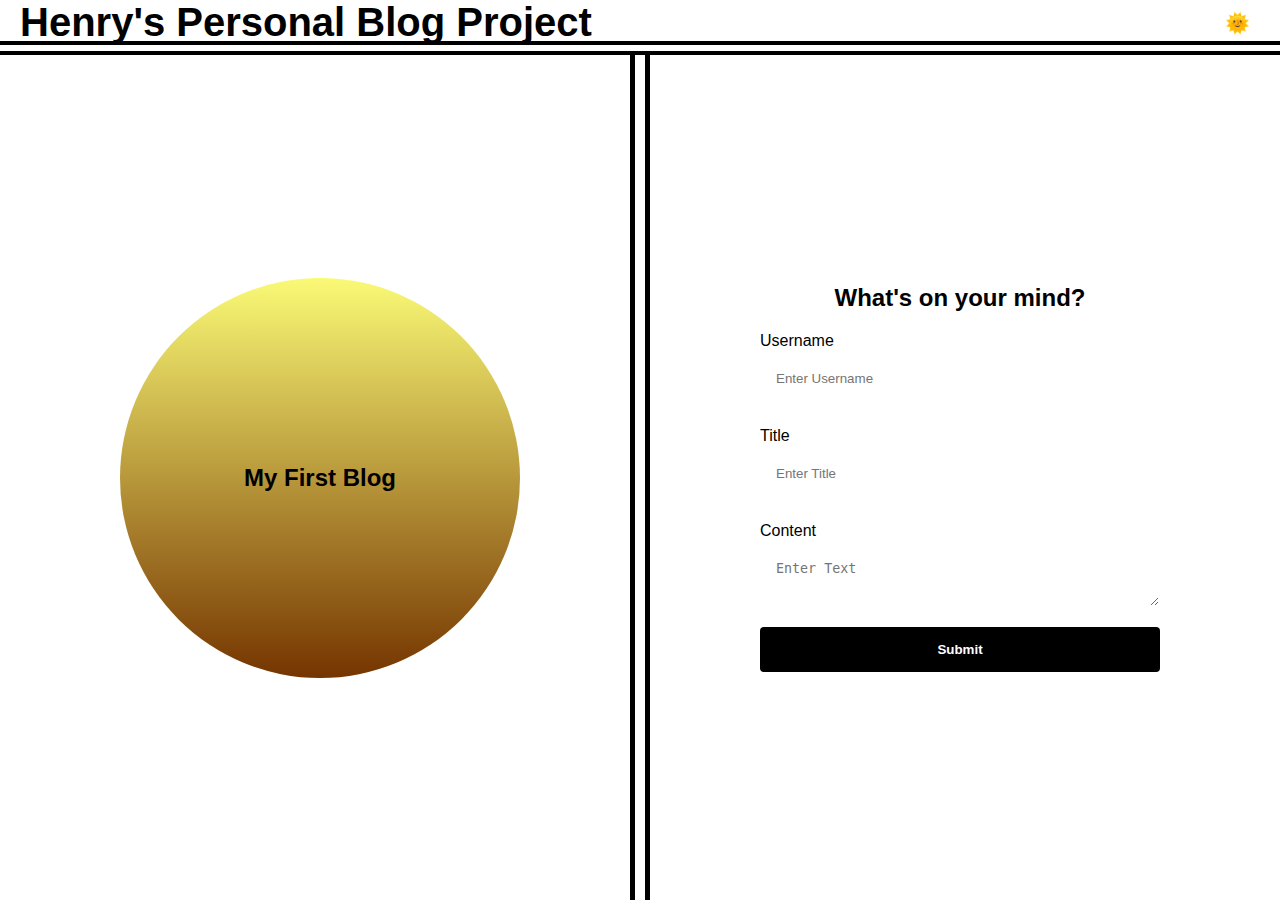
<file: index.html>
<!DOCTYPE html>
<html lang="en">

<head>
  <meta charset="UTF-8" />
  <meta name="viewport" content="width=device-width, initial-scale=1.0" />
  <meta http-equiv="X-UA-Compatible" content="ie=edge" />
  <title>Henry's Personal Blog!</title>
  <link rel="stylesheet" href="./css/form.css"/>
  <link rel="stylesheet" href="./css/style.css"/>

  <script src="./js/blog.js" defer></script>
  <script src="./js/logic.js" defer></script>
</head>

<body>
  <!-- Header section containing the navigation bar -->
    <header>
    <nav class="blog-nav">
      <!-- Blog title -->
      <h2>Henry's Personal Blog Project</h2>
      <!-- Navigation buttons -->
      <div>
          <button id="theme-toggler"></button>
      </div>
    </nav>
  </header>

  <main>
      
      <section id="left">
          <div class="circle">
              <h2>My First Blog</h2>
          </div>
      </section>

    
      <section id="right">
          <form id="blog-form">
              <h2>What's on your mind?</h2>

              <label for="username">Username</label>
              <input required type="text" name="username" placeholder = "Enter Username">
              
              <label for="title">Title</label>
              <input required type="text" name="title" placeholder = "Enter Title">
              
              <label for="content">Content</label>
              <textarea required name="content" placeholder = "Enter Text"></textarea>
              
              <button type="submit">Submit</button>

              <!-- blog format essentially  -->
        
          </form>
      </section>
  </main>

  <!-- Add JQuery library -->
  <script src= "https://code.jquery.com/jquery-3.5.1.min.js"></script>
  <!-- Link to external JavaScript file for form functionality -->
  <script src= "./js/form.js"></script>

</body>

</html>
</file>
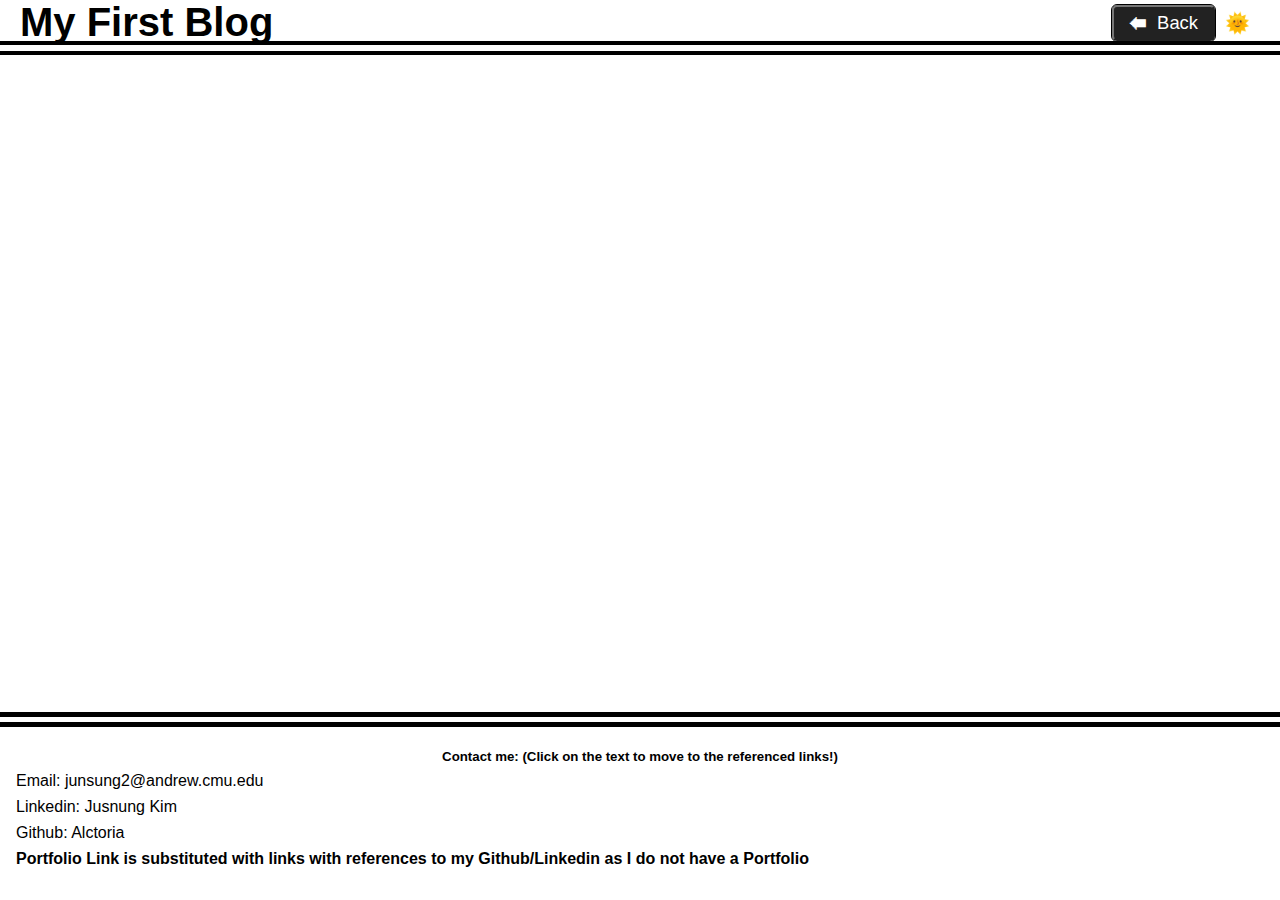
<file: blog.html>
<!DOCTYPE html>
<html lang="en">

<head>
  <meta charset="UTF-8" />
  <meta name="viewport" content="width=device-width, initial-scale=1.0" />
  <meta http-equiv="X-UA-Compatible" content="ie=edge" />
  <title>Henry's Personal Blog!</title>
  <link rel="stylesheet" href="./css/blog.css"/>
  <link rel="stylesheet" href="./css/style.css"/>
  <link rel="stylesheet" href="./css/form.css"/>

  <script src="./js/blog.js" defer></script>
  <script src="./js/logic.js" defer></script>
</head>

<body>
  <!-- Header section containing the navigation bar -->
  <header>
      <nav class="blog-nav">
        <!-- Blog title -->
        <h2>My First Blog</h2>
        <!-- Navigation buttons -->
        <div>
            <button id="go-back"><span>🡆</span>Back</button>
            <button id="theme-toggler"></button>
        </div>
      </nav>
  </header>

  <!-- Main content area -->
  <main>
      <ul id="blogs-list"></ul>
      <!-- expected to grow as more information is added into blog list using the js code  -->
  </main>

  <footer>
    <h5>Contact me: (Click on the text to move to the referenced links!)</h5>
    <p>
      <a href="junsung2@andrew.cmu.edu">Email: junsung2@andrew.cmu.edu</a>
    </p>
    
    <p>
      <a href="https://www.linkedin.com/in/junsung-kim-b16460230/">Linkedin: Jusnung Kim</a>
    </p>

    <p>
      <a href="https://github.com/Alctoria">Github: Alctoria</a>
    </p>

    <p>Portfolio Link is substituted with links with references to my Github/Linkedin as I do not have a Portfolio</p>
  </footer>

  <!-- Add JQuery library -->
  <script src= "https://code.jquery.com/jquery-3.5.1.min.js"></script>
</body>

</html>
</file>
<file: css/form.css>
/* Style the navar */
nav {
    display: flex;
    justify-content: flex-end;
    align-items: center;
    padding-inline: 20px;
    position: relative;
}

nav::after {
    content: "";
    position: absolute;
    bottom: 0;
    left: 0;
    width: 100%;
    height: 4px;
    background: var(--text);
    background-color: var(--text) ;
}

nav::before {
    content: "";
    position: absolute;
    bottom: -10px;
    left: 0;
    width: 100%;
    height: 4px;
    background: var(--text);
    background-color: var(--text);
}

/* two lines above simply replicates the two black horizontal lines  */

h1 {
    padding-top: 20px;

    /* centering the height within my title page within the header to make it look nice */
}

h5 {
    text-align: center;
}

nav #theme-toggler {
    background: none;
    font-size: 1.25em;
    border: none;
    padding: 10px;
}

nav.blog-nav > div {
    display: flex;
    align-items: center;
}

nav.blog-nav #go-back {
    background: none;
    font-size: 1.15em;
    outline: solid 1px var(--text);
    border-radius: 5px;
    padding: 5px 15px;
    display: flex;
    gap: 10px;
    align-items: center;
    justify-content: center;
    background: #222;
    border: outset 2px #777;
    color: var(--background);
}

nav.blog-nav #go-back > span {
    transform: rotate(180deg);
}

nav.blog-nav {
    justify-content: space-between;
}

nav.blog-nav > h2 {
    font-size: 2.5em;
}

[data-theme="dark"] nav.blog-nav #go-back {
    background: var(--text);
    color: var(--background);
    border: outset 2px #333;
}
</file>
<file: css/blog.css>
#blogs-list {
    display: flex;
    flex-direction: column;
    gap: 1em;
    width: 100%;
    padding: 15px 10px;
    list-style: none;
    flex: 1;
}

#blogs-list > li {
    border: solid 2px var(--text);
    border-radius: 5px;
    padding: 1em;
}

#blogs-list > li > h2 {
    font-size: 1.25em;
    margin: 0;
    position: relative;
}

#blogs-list > li > h2::after {
    content: "";
    position: absolute;
    bottom: 0;
    left: 0;
    width: 100%;
    height: 1px;
    background-color: var(--text);
    z-index: -1;
}

#blogs-list > li > p {
    min-height: 125px;
    font-style: italic;
    font-weight: bold;
    padding: 15px 20px;
    font-size: 1em;
}

#blogs-list > li > small {
    opacity: 0.75;
    font-weight: bold;
    font-size: 0.8em;
}

footer {
    display: flex;
    flex-direction: column;
    padding: 2em 1em;
    gap: 0.5em;
    position: relative;
}

footer::before,
footer::after {
    content: "";
    height: 5px;
    width: 100%;
    background: var(--text);
    left: 0;
    position: absolute;
}

footer::before {
    top: 5px;
}

footer::after {
    top: -5px;
}

footer > h3 {
    text-align: center;
    font-weight: normal;
    font-size: 1em;
}

footer > p {
    font-weight: bold;
}

footer > p > a {
    font-weight: normal;
    color: var(--text);
    text-decoration: none;
}
</file>
<file: css/style.css>
/* Reset margin, padding, and box-sizing for all elements */
* {
    margin: 0;
    padding: 0;
    box-sizing: border-box;
}


:root[data-theme="light"] {
    --text: rgb(0, 0, 0);
    --background: rgb(255, 255, 255);
    --primary: rgb(21, 30, 112);
    --secondary: rgb(240, 112, 159);
    --accent: rgb(220, 44, 24);
}


:root[data-theme="dark"] {
    --text: rgb(226, 228, 247);
    --background: rgb(0, 0, 0);
    --primary: rgb(141, 151, 234);
    --secondary: rgb(143, 15, 62);
    --accent: rgb(231, 52, 33);
}  

/* we once again define the colors for light and dark theme modes that we are going to use for our page! */

/* Style the form */
form {
    width: 75%;
    max-width: 400px;
    display: flex;
    flex-direction: column;
}

/* Style the form heading */
form h2 {
    margin-bottom: 15px;
    text-align: center;
    font-size: 1.5em;
}

/* Style form labels */
form label {
    margin: 5px 0 5px;
}

form input,
form textarea {
    width: 100%;
    padding: 15px;
    margin-bottom: 20px;
    border: 1px solid var(--background);
    border-radius: 4px;
}

/* Style the submit button */
form button {
    background-color: var(--text);
    border-radius: 4px;
    border: none;
    color: var(--background);
    cursor: pointer;
    font-weight: bold;
    padding: 15px;
}

/* defining the light dark colors  */

/* Style the body element */
body {
    font-family: Arial, sans-serif;
    background-color: var(--background);
    color: var(--text);
    display: flex;
    flex-direction: column;
    height: 100%;
    min-height: 100vh;
}

/* Style the html element */
html {
    font-size: 16px;
    color-scheme: light;
    height: max-content;
}

/* Apply dark color scheme when data-theme is set to dark */
[data-theme='d'] {
    color-scheme: dark;
}

/* Style buttons */
button {
    cursor: pointer;
}

/* Style the main content area */
main {
    display: flex;
    height: 100%;
    padding-top: 10px;
    flex: 1;
}

/* Style each section within main */
main > section {
    flex: 1;
    display: flex;
    justify-content: center;
    align-items: center;
    position: relative;
}

/* Add vertical divider lines between sections */
main > section:nth-child(1)::after,
main > section:nth-child(2)::before {
    content: "";
    position: absolute;
    height: 100%;
    width: 5px;
    top: 0;
    background: var(--text);
}

main > section:nth-child(1)::after {
    right: 5px;
    background-color: var(--text);
}

main > section:nth-child(2)::before {
    left: 5px;
    background-color: var(--text);
}

/* Style the circular element */
.circle {
    align-items: center;
    background: linear-gradient(180deg, rgb(250, 250, 118) 0%, rgb(117, 53, 0) 100%);
    border-radius: 50%;
    display: flex;
    height: 400px;
    justify-content: center;
    text-align: center;
    width: 400px;
}

/* Style the heading inside the circle */
.circle h1 {
    color: var(--background);
    text-shadow: 1px 1px 2px var(--text);
    font-size: 1.75em;
}
</file>
